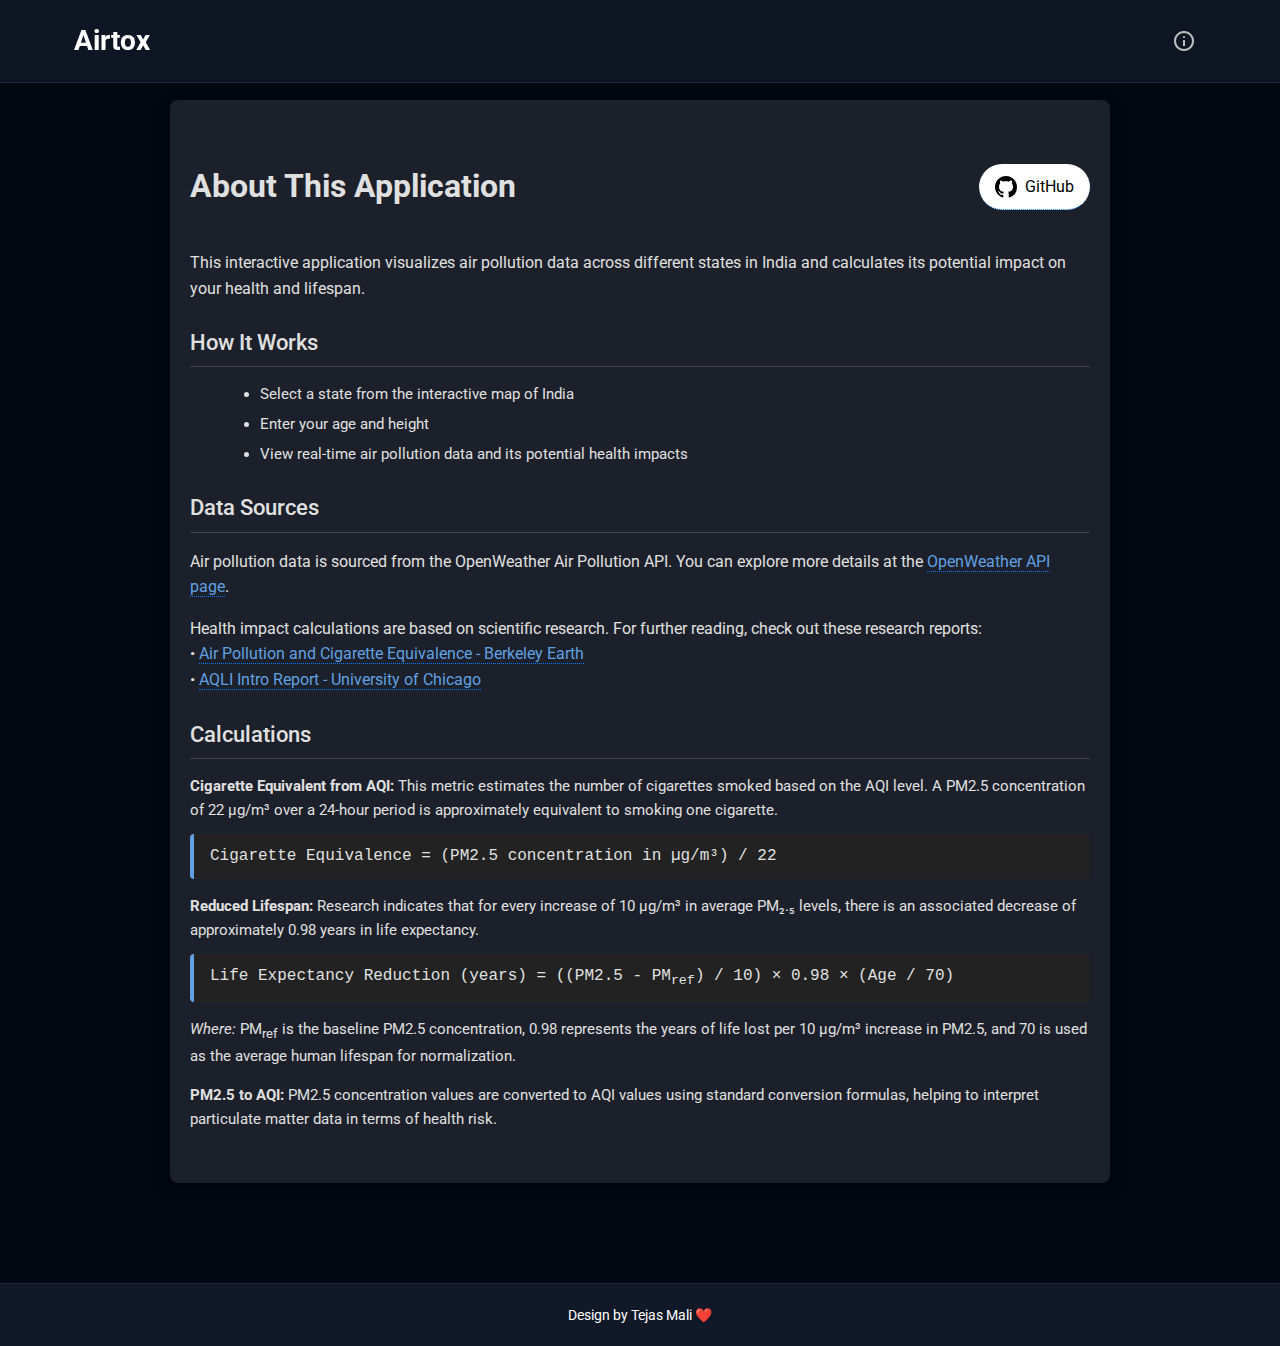
<file: info.html>
<!DOCTYPE html>
<html lang="en">
<head>
  <meta charset="UTF-8" />
  <meta name="viewport" content="width=device-width, initial-scale=1" />
  <title>About This Application</title>
  <link href="https://fonts.googleapis.com/css2?family=Roboto:wght@400;500;700&display=swap" rel="stylesheet" />
  <style>
    /* Global Styles */
    body {
      margin: 0;
      padding: 0;
      background-color: #030712; 
      color: #e0e0e0;
      font-family: 'Roboto', sans-serif;
      line-height: 1.6;
    }
    .container-info {
      padding: 40px 20px;
      max-width: 900px;
      margin: 100px auto;  /* Added top and bottom margin */
      background: rgba(255, 255, 255, 0.1);
      border-radius: 8px;
      box-shadow: 0 4px 12px rgba(0, 0, 0, 0.5);
      position: relative;
    }
    header {
      display: flex;               /* Use flexbox for header layout */
      justify-content: space-between; /* Space out the heading and GitHub button */
      align-items: center;
      flex-wrap: wrap;
    }
    p {
      font-size: 16px;
      margin-bottom: 16px;
    }
    h3 {
      font-size: 22px;
      font-weight: 500;
      border-bottom: 1px solid #444;
      padding-bottom: 6px;
      margin: 24px 0 12px;
    }
    ul {
      list-style-type: disc;
      margin-left: 30px;
      font-size: 15px;
      margin-bottom: 16px;
    }
    ul li {
      margin-bottom: 6px;
    }
    .calc-section p {
      font-size: 15px;
      margin-bottom: 12px;
    }
    .formula {
      background-color: #222;
      border-left: 4px solid #61a0e2;
      padding: 10px 16px;
      font-family: 'Courier New', Courier, monospace;
      margin: 12px 0;
      border-radius: 4px;
    }
    /* Scoped Anchor Tag Styles */
    .container-info a {
      color: #61a0e2;
      text-decoration: none;
      border-bottom: 1px dotted #007bff;
      transition: color 0.3s ease;
    }
    .container-info a:hover {
      color: #ffffff;
    }
    /* GitHub Button Styles */
    .github-btn {
      background-color: #ffffff;
      display: inline-flex;
      align-items: center;
      padding: 10px 16px;
      border-radius: 30px;
      text-decoration: none;
      color: #000000 !important;
      font-size: 16px;
      transition: background-color 0.3s ease;
    }
    .github-btn svg {
  fill: #000000;
  margin-right: 8px;
  width: 22px;
  height: 22px;
  transition: transform 1s ease-in;
}

.github-btn:hover {
  background-color: #e3e3e3;
  transform: scale(1.05);
}

  </style>
</head>
<body>
  <div id="header"></div>
  <div class="container-info">
    <header>
      <h1>About This Application</h1>
      <a
        class="github-btn"
        href="https://github.com/tejazmali/AQI-Project"
        target="_blank"
        rel="noopener noreferrer"
      >
        <svg viewBox="0 0 16 16" version="1.1">
          <path fill-rule="evenodd"
            d="M8 0C3.58 0 0 3.58 0 8c0 3.54 2.29 6.53 5.47 7.59.4.07.55-.17.55-.38
            0-.19-.01-.82-.01-1.49-2.01.37-2.53-.49-2.69-.94-.09-.23-.48-.94-.82-1.13-.28-.15-.68-.52-.01-.53.63-.01
            1.08.58 1.23.82.72 1.21 1.87.87 2.33.66.07-.52.28-.87.51-1.07-1.78-.2-3.64-.89-3.64-3.95
            0-.87.31-1.59.82-2.15-.08-.2-.36-1.02.08-2.12 0 0 .67-.21 2.2.82.64-.18 1.32-.27 2-.27.68
            0 1.36.09 2 .27 1.53-1.04 2.2-.82 2.2-.82.44 1.1.16 1.92.08 2.12.51.56.82 1.27.82 2.15
            0 3.07-1.87 3.75-3.65 3.95.29.25.54.73.54 1.48 0 1.07-.01 1.93-.01 2.2
            0 .21.15.46.55.38A8.013 8.013 0 0 0 16 8c0-4.42-3.58-8-8-8z">
          </path>
        </svg>
        GitHub
      </a>
    </header>
    <main>
      <p>
        This interactive application visualizes air pollution data across different states in India and calculates its potential impact on your health and lifespan.
      </p>
      <section>
        <h3>How It Works</h3>
        <ul>
          <li>Select a state from the interactive map of India</li>
          <li>Enter your age and height</li>
          <li>View real-time air pollution data and its potential health impacts</li>
        </ul>
      </section>
      <section>
        <h3>Data Sources</h3>
        <p>
          Air pollution data is sourced from the OpenWeather Air Pollution API. You can explore more details at the 
          <a href="https://openweathermap.org/api/air-pollution" target="_blank" rel="noopener noreferrer">OpenWeather API page</a>.
        </p>
        <p>
          Health impact calculations are based on scientific research. For further reading, check out these research reports:
          <br>
          • <a href="https://berkeleyearth.wpengine.com/air-pollution-and-cigarette-equivalence/" target="_blank" rel="noopener noreferrer">Air Pollution and Cigarette Equivalence - Berkeley Earth</a>
          <br>
          • <a href="https://aqli.epic.uchicago.edu/wp-content/uploads/2018/11/AQLI-Intro-Report.pdf" target="_blank" rel="noopener noreferrer">AQLI Intro Report - University of Chicago</a>
        </p>
      </section>
      <section>
        <h3>Calculations</h3>
        <div class="calc-section">
          <p>
            <strong>Cigarette Equivalent from AQI:</strong> This metric estimates the number of cigarettes smoked based on the AQI level. A PM2.5 concentration of 22 µg/m³ over a 24-hour period is approximately equivalent to smoking one cigarette.
          </p>
          <div class="formula">
            Cigarette Equivalence = (PM2.5 concentration in µg/m³) / 22
          </div>
          <p>
            <strong>Reduced Lifespan:</strong> Research indicates that for every increase of 10 μg/m³ in average PM₂.₅ levels, there is an associated decrease of approximately 0.98 years in life expectancy.
          </p>
          <div class="formula">
            Life Expectancy Reduction (years) = ((PM2.5 - PM<sub>ref</sub>) / 10) × 0.98 × (Age / 70)
          </div>
          <p>
            <em>Where:</em> PM<sub>ref</sub> is the baseline PM2.5 concentration, 0.98 represents the years of life lost per 10 μg/m³ increase in PM2.5, and 70 is used as the average human lifespan for normalization.
          </p>
          <p>
            <strong>PM2.5 to AQI:</strong> PM2.5 concentration values are converted to AQI values using standard conversion formulas, helping to interpret particulate matter data in terms of health risk.
          </p>
        </div>
      </section>
    </main>
    <script src="/js/script.js"></script>
  </div>
  <div id="footer"></div>
</body>
</html>
</file>
